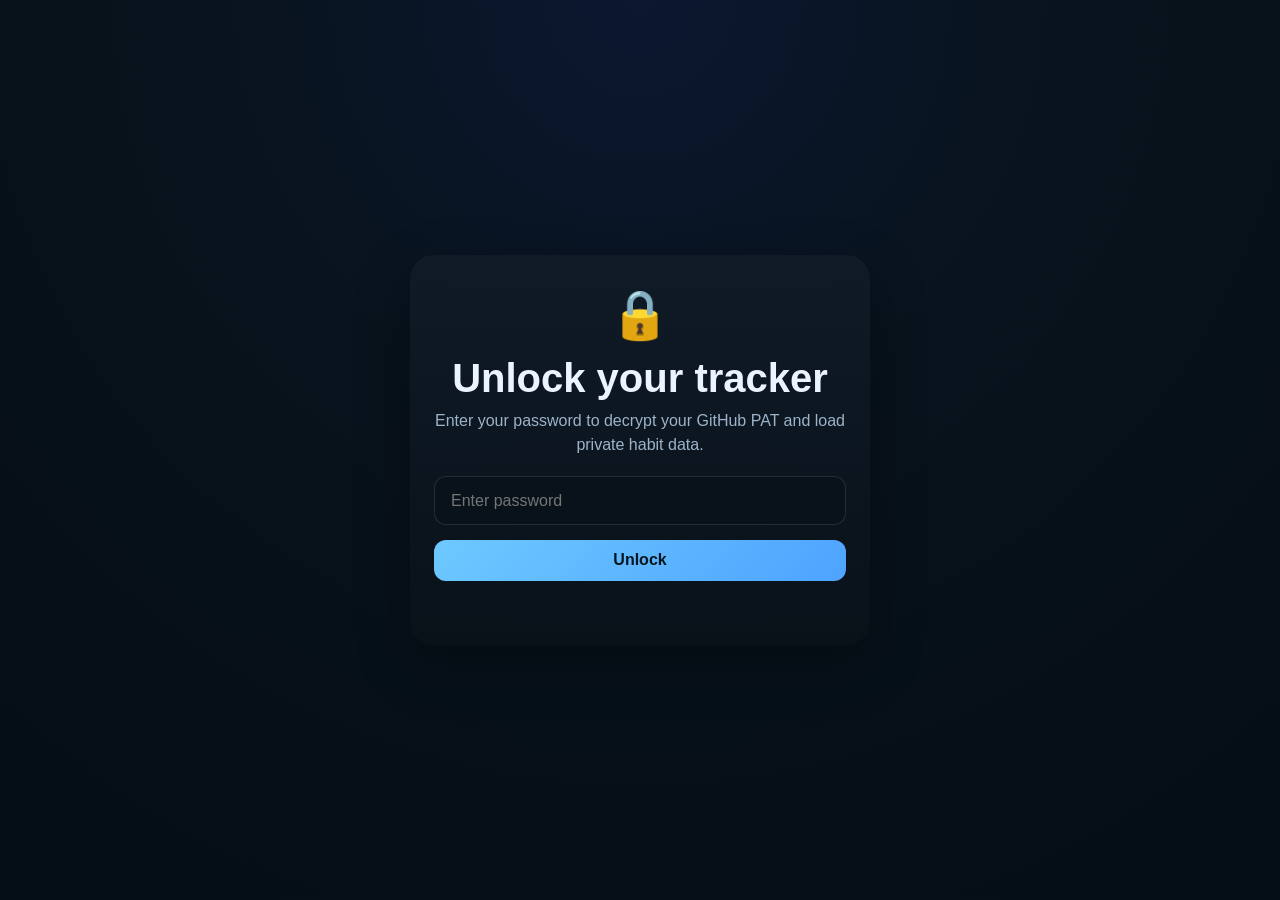
<file: index.html>
<!DOCTYPE html>
<html lang="en">
  <head>
    <meta charset="UTF-8" />
    <meta name="viewport" content="width=device-width, initial-scale=1.0" />
    <title>Streak Manager</title>
    <meta name="description" content="Habit and streak tracker backed by a private GitHub Gist." />
    <link rel="stylesheet" href="styles.css" />
  </head>
  <body>
    <div id="locked-screen" class="locked-screen">
      <div class="unlock-card">
        <div class="lock-icon">🔒</div>
        <h1>Unlock your tracker</h1>
        <p>Enter your password to decrypt your GitHub PAT and load private habit data.</p>
        <form id="unlock-form">
          <input id="unlock-password" type="password" placeholder="Enter password" autocomplete="current-password" />
          <button type="submit" class="primary-btn">Unlock</button>
        </form>
        <div id="unlock-error" class="error-text" aria-live="polite"></div>
      </div>
    </div>

    <div id="app-shell" class="app-shell hidden">
      <header class="topbar">
        <div class="brand-wrap">
          <div class="brand-mark">S</div>
          <div>
            <p class="eyebrow">Habit system</p>
            <h2>Streak Manager</h2>
          </div>
        </div>

        <div class="topbar-actions">
          <button id="add-routine-btn" class="secondary-btn" type="button">Add routine</button>
          <button id="settings-btn" class="secondary-btn" type="button">Settings</button>
          <button id="sync-btn" class="secondary-btn" type="button">Sync</button>
          <button id="export-btn" class="secondary-btn" type="button">Export</button>
          <label class="file-input-btn secondary-btn" for="import-file-input">Import</label>
          <input id="import-file-input" type="file" accept="application/json" />
          <button id="lock-btn" class="danger-btn" type="button">Lock</button>
        </div>
      </header>

      <div class="status-row">
        <span id="sync-indicator" class="sync-indicator neutral">Ready</span>
      </div>

      <main id="dashboard" class="dashboard" aria-live="polite"></main>
    </div>

    <div id="settings-modal" class="modal hidden" role="dialog" aria-modal="true">
      <div class="modal-panel settings-panel">
        <div class="modal-header">
          <div>
            <p class="eyebrow">Preferences</p>
            <h3>Settings</h3>
          </div>
          <button id="close-settings-btn" class="ghost-btn" type="button">Close</button>
        </div>
        <div id="settings-content" class="settings-content"></div>
      </div>
    </div>

    <div id="date-modal" class="modal hidden" role="dialog" aria-modal="true">
      <div class="modal-panel date-panel">
        <div class="modal-header">
          <div>
            <p class="eyebrow">Date</p>
            <h3 id="date-modal-title">Pick a day</h3>
          </div>
          <button id="close-date-btn" class="ghost-btn" type="button">Close</button>
        </div>
        <div id="date-modal-body" class="date-modal-body"></div>
      </div>
    </div>

    <script src="app.js"></script>
  </body>
</html>
</file>
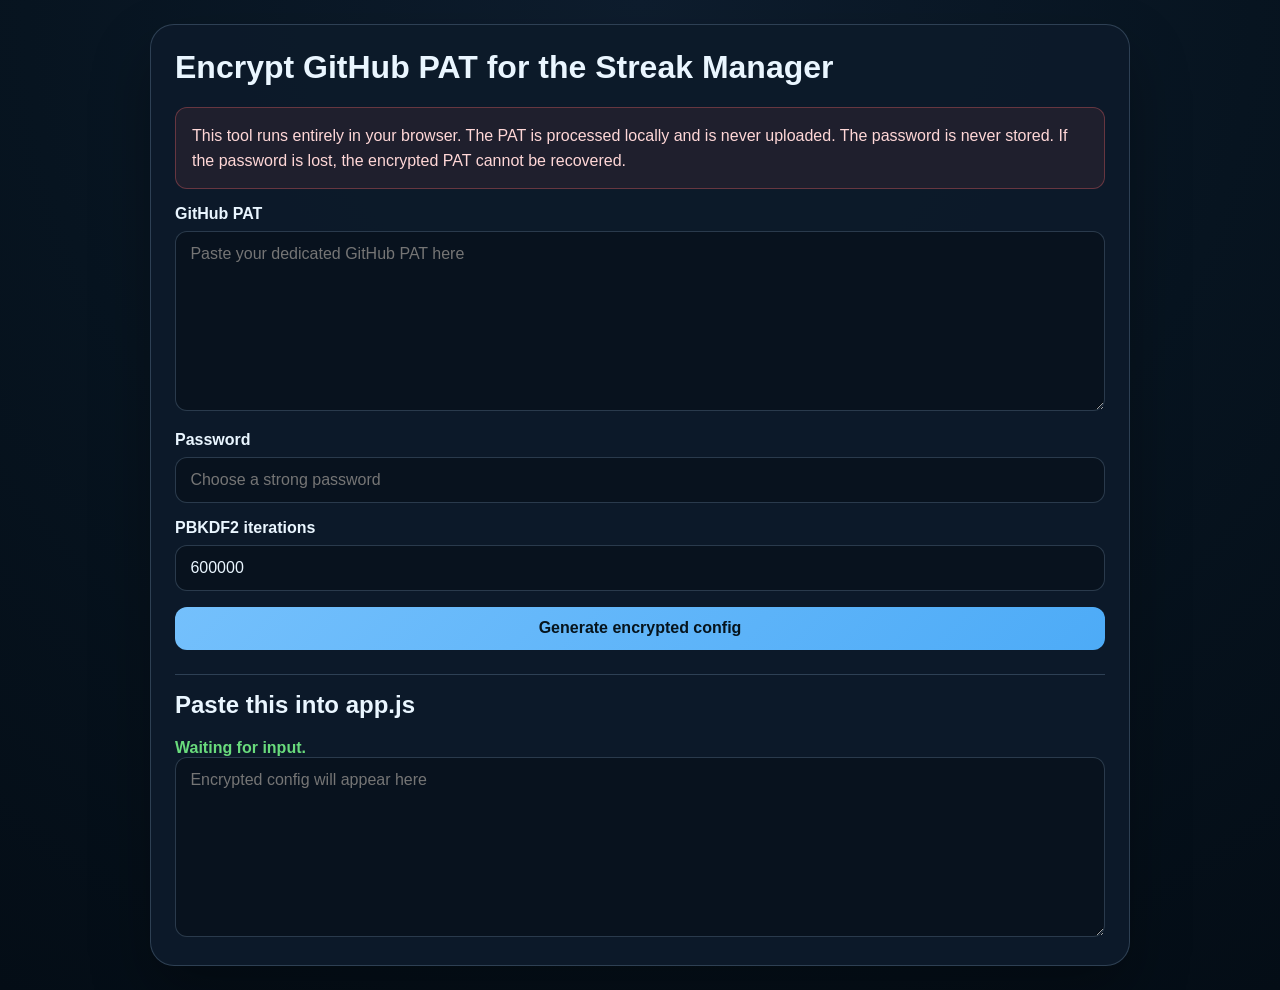
<file: encrypt-pat.html>
<!DOCTYPE html>
<html lang="en">
  <head>
    <meta charset="UTF-8" />
    <meta name="viewport" content="width=device-width, initial-scale=1.0" />
    <title>Encrypt GitHub PAT</title>
    <style>
      :root {
        --bg: #08111d;
        --panel: #0d1b2a;
        --panel-alt: #132536;
        --text: #eaf6ff;
        --muted: #9eb8d1;
        --accent: #74c0fc;
        --danger: #ff6b6b;
        --success: #69db7c;
        --border: rgba(148, 180, 212, 0.25);
      }

      * { box-sizing: border-box; }

      body {
        margin: 0;
        min-height: 100vh;
        font-family: "Segoe UI", Tahoma, sans-serif;
        background: radial-gradient(circle at top, #0e1d2e, #071420 52%, #040d16);
        color: var(--text);
        padding: 1.5rem;
      }

      .container {
        max-width: 980px;
        margin: 0 auto;
        background: rgba(13, 27, 42, 0.96);
        border: 1px solid var(--border);
        border-radius: 24px;
        padding: 1.5rem;
        box-shadow: 0 28px 60px rgba(0, 0, 0, 0.3);
      }

      h1, h2 { margin-top: 0; }

      p, li { color: var(--muted); line-height: 1.6; }

      label {
        display: block;
        margin: 1rem 0 0.5rem;
        font-weight: 600;
      }

      input,
      textarea,
      button {
        width: 100%;
        font: inherit;
      }

      input,
      textarea {
        background: rgba(8, 18, 29, 0.9);
        color: var(--text);
        border: 1px solid var(--border);
        border-radius: 12px;
        padding: 0.8rem 0.9rem;
      }

      textarea {
        min-height: 180px;
        resize: vertical;
      }

      button {
        margin-top: 1rem;
        padding: 0.8rem 1rem;
        border: 0;
        border-radius: 12px;
        background: linear-gradient(135deg, var(--accent), #4dabf7);
        color: #06141d;
        font-weight: 800;
        cursor: pointer;
      }

      .warning {
        padding: 0.9rem 1rem;
        border: 1px solid rgba(255, 107, 107, 0.32);
        border-radius: 12px;
        background: rgba(255, 107, 107, 0.08);
        color: #ffd7d7;
      }

      .result-box {
        margin-top: 1.5rem;
        border-top: 1px solid var(--border);
        padding-top: 1rem;
      }

      .success {
        color: var(--success);
        font-weight: 700;
      }
    </style>
  </head>
  <body>
    <div class="container">
      <h1>Encrypt GitHub PAT for the Streak Manager</h1>
      <p class="warning">
        This tool runs entirely in your browser. The PAT is processed locally and is never uploaded.
        The password is never stored. If the password is lost, the encrypted PAT cannot be recovered.
      </p>

      <label for="patInput">GitHub PAT</label>
      <textarea id="patInput" placeholder="Paste your dedicated GitHub PAT here"></textarea>

      <label for="passwordInput">Password</label>
      <input id="passwordInput" type="password" placeholder="Choose a strong password" />

      <label for="iterationsInput">PBKDF2 iterations</label>
      <input id="iterationsInput" type="number" min="600000" value="600000" />

      <button id="encryptBtn" type="button">Generate encrypted config</button>

      <div class="result-box">
        <h2>Paste this into app.js</h2>
        <div id="status" class="success">Waiting for input.</div>
        <textarea id="outputBox" readonly placeholder="Encrypted config will appear here"></textarea>
      </div>
    </div>

    <script>
      const textEncoder = new TextEncoder();
      const textDecoder = new TextDecoder();

      async function deriveKey(password, saltBytes, iterations) {
        const imported = await crypto.subtle.importKey(
          "raw",
          textEncoder.encode(password),
          "PBKDF2",
          false,
          ["deriveKey"]
        );

        return crypto.subtle.deriveKey(
          {
            name: "PBKDF2",
            salt: saltBytes,
            iterations,
            hash: "SHA-256"
          },
          imported,
          { name: "AES-GCM", length: 256 },
          false,
          ["encrypt", "decrypt"]
        );
      }

      function bytesToBase64(bytes) {
        let binary = "";
        bytes.forEach((byte) => {
          binary += String.fromCharCode(byte);
        });
        return btoa(binary).replace(/\+/g, "-").replace(/\//g, "_").replace(/=+$/g, "");
      }

      function base64ToBytes(value) {
        const normalized = value.replace(/-/g, "+").replace(/_/g, "/");
        const padded = normalized.padEnd(Math.ceil(normalized.length / 4) * 4, "=");
        const binary = atob(padded);
        const bytes = new Uint8Array(binary.length);
        for (let i = 0; i < binary.length; i += 1) {
          bytes[i] = binary.charCodeAt(i);
        }
        return bytes;
      }

      document.getElementById("encryptBtn").addEventListener("click", async () => {
        const pat = document.getElementById("patInput").value.trim();
        const password = document.getElementById("passwordInput").value;
        const iterations = Number(document.getElementById("iterationsInput").value) || 600000;

        if (!pat || !password) {
          document.getElementById("status").textContent = "Enter both the PAT and the password.";
          return;
        }

        const salt = crypto.getRandomValues(new Uint8Array(16));
        const iv = crypto.getRandomValues(new Uint8Array(12));
        const key = await deriveKey(password, salt, iterations);
        const encrypted = await crypto.subtle.encrypt({ name: "AES-GCM", iv }, key, textEncoder.encode(pat));

        const encryptedBase64 = bytesToBase64(new Uint8Array(encrypted));
        const saltBase64 = bytesToBase64(salt);
        const ivBase64 = bytesToBase64(iv);

        const config = `const SECURITY_CONFIG = {
  encryptedPAT: "${encryptedBase64}",
  salt: "${saltBase64}",
  iv: "${ivBase64}",
  iterations: ${iterations}
};`;

        document.getElementById("outputBox").value = config;
        document.getElementById("status").textContent = "Encrypted config generated locally. Copy and paste it into app.js.";
      });
    </script>
  </body>
</html>
</file>
<file: styles.css>
:root {
  --bg: #07131d;
  --bg-elevated: #0c1d2b;
  --bg-panel: rgba(13, 24, 35, 0.82);
  --bg-panel-strong: rgba(16, 28, 41, 0.96);
  --bg-card: rgba(15, 28, 38, 0.9);
  --border: rgba(171, 201, 231, 0.15);
  --border-strong: rgba(108, 158, 220, 0.38);
  --text: #ebf3ff;
  --muted: #9db3c9;
  --accent: #6dc9ff;
  --accent-strong: #4ea3ff;
  --success: #69db7c;
  --warning: #ffd166;
  --danger: #ff6b6b;
  --purple: #c084fc;
  --shadow: rgba(0, 0, 0, 0.28);
  --day-outside: rgba(255, 255, 255, 0.04);
}

* { box-sizing: border-box; }
html, body {
  margin: 0;
  min-height: 100%;
  font-family: Inter, "Segoe UI", sans-serif;
  background: radial-gradient(circle at top, #0b1830 0%, #08131d 38%, #050d16 100%);
  color: var(--text);
}
body { min-height: 100vh; }
button, input, select { font: inherit; }
button { cursor: pointer; }
button:disabled { cursor: not-allowed; opacity: 0.55; }
.hidden { display: none !important; }

.locked-screen {
  min-height: 100vh;
  display: grid;
  place-items: center;
  padding: 24px;
}

.unlock-card {
  width: min(460px, 100%);
  background: rgba(11, 20, 29, 0.95);
  border: 1px solid var(--border);
  border-radius: 24px;
  box-shadow: 0 24px 60px rgba(0, 0, 0, 0.45);
  padding: 32px 28px;
  text-align: center;
}

.lock-icon { font-size: 48px; margin-bottom: 14px; }
.unlock-card h1 {
  margin: 0 0 8px;
  font-size: clamp(2rem, 4vw, 2.5rem);
}
.unlock-card p { margin: 0; color: var(--muted); line-height: 1.6; }
#unlock-form {
  display: flex;
  flex-direction: column;
  gap: 12px;
  margin-top: 22px;
}
#unlock-form input {
  width: 100%;
  border: 1px solid var(--border);
  background: rgba(9, 18, 27, 0.9);
  color: var(--text);
  border-radius: 12px;
  padding: 0.9rem 1rem;
  outline: none;
  font-size: 1rem;
}

.primary-btn, .secondary-btn, .ghost-btn, .danger-btn, .file-input-btn, .tier-option-btn, .action-chip, .calendar-day, .modal-primary, .modal-secondary, .icon-btn {
  border-radius: 12px;
  transition: transform 0.14s ease, border-color 0.14s ease, background 0.14s ease;
}
.primary-btn, .secondary-btn, .file-input-btn, .danger-btn, .modal-primary, .modal-secondary, .icon-btn, .action-chip {
  border: 1px solid var(--border);
  padding: 0.72rem 1rem;
  background: rgba(17, 29, 40, 0.8);
  color: var(--text);
  font-weight: 600;
}
.primary-btn {
  background: linear-gradient(135deg, var(--accent), var(--accent-strong));
  color: #05161e;
  border: none;
  font-weight: 700;
}
.secondary-btn:hover, .primary-btn:hover, .danger-btn:hover, .file-input-btn:hover, .ghost-btn:hover, .action-chip:hover, .icon-btn:hover, .tier-option-btn:hover, .calendar-day:hover, .modal-primary:hover, .modal-secondary:hover {
  transform: translateY(-1px);
}
.ghost-btn {
  border: 1px solid var(--border);
  background: transparent;
  color: var(--text);
  padding: 0.55rem 0.85rem;
}
.danger-btn { border-color: rgba(255, 107, 107, 0.35); color: #ffd5d5; }
.file-input-btn { display: inline-flex; align-items: center; justify-content: center; }
#import-file-input { display: none; }

.app-shell {
  max-width: 1440px;
  margin: 0 auto;
  padding: 24px;
}
.topbar {
  display: flex;
  align-items: center;
  justify-content: space-between;
  gap: 16px;
  margin-bottom: 14px;
}
.brand-wrap {
  display: flex;
  align-items: center;
  gap: 14px;
}
.brand-mark {
  display: inline-flex;
  align-items: center;
  justify-content: center;
  width: 42px;
  height: 42px;
  border-radius: 14px;
  background: linear-gradient(135deg, var(--accent), var(--purple));
  color: #081923;
  font-weight: 800;
}
.eyebrow { margin: 0 0 2px; color: var(--muted); font-size: 0.72rem; letter-spacing: 0.12em; text-transform: uppercase; }
.brand-wrap h2 { margin: 0; font-size: clamp(1.4rem, 2vw, 2rem); }
.topbar-actions {
  display: flex;
  flex-wrap: wrap;
  align-items: center;
  justify-content: flex-end;
  gap: 10px;
}
.status-row { display: flex; justify-content: flex-end; margin-bottom: 18px; }
.sync-indicator {
  display: inline-flex;
  align-items: center;
  gap: 8px;
  padding: 0.45rem 0.8rem;
  border-radius: 999px;
  border: 1px solid var(--border);
  background: rgba(18, 31, 44, 0.8);
  color: var(--muted);
  font-size: 0.8rem;
}
.sync-indicator.ok { color: var(--success); border-color: rgba(105, 219, 124, 0.4); background: rgba(105, 219, 124, 0.08); }
.sync-indicator.error { color: var(--danger); border-color: rgba(255, 107, 107, 0.4); background: rgba(255, 107, 107, 0.08); }

.dashboard {
  display: grid;
  grid-template-columns: repeat(auto-fit, minmax(360px, 1fr));
  gap: 20px;
}
.routine-card {
  background: linear-gradient(180deg, rgba(18, 30, 42, 0.96), rgba(10, 19, 28, 0.96));
  border: 1px solid var(--border);
  border-radius: 24px;
  padding: 18px;
  box-shadow: 0 18px 42px rgba(0, 0, 0, 0.25);
}
.routine-summary { display: flex; justify-content: space-between; gap: 12px; align-items: flex-start; margin-bottom: 18px; }
.routine-summary h3 { margin: 0; font-size: clamp(1.2rem, 2vw, 1.7rem); }
.routine-actions { display: flex; flex-wrap: wrap; justify-content: flex-end; gap: 8px; }
.action-chip { font-size: 0.76rem; padding: 0.48rem 0.7rem; }
.routine-stats { display: grid; grid-template-columns: repeat(3, minmax(0, 1fr)); gap: 12px; margin-bottom: 18px; }
.stat-box {
  border-radius: 16px;
  background: rgba(16, 28, 39, 0.96);
  border: 1px solid var(--border);
  padding: 12px 14px;
}
.stat-box span { display: block; margin-bottom: 8px; color: var(--muted); font-size: 0.78rem; }
.stat-box strong { font-size: 1.5rem; font-weight: 700; }
.progress-list { display: flex; flex-wrap: wrap; gap: 8px; padding-top: 2px; }
.progress-pill {
  display: inline-flex;
  align-items: center;
  gap: 6px;
  border: 1px solid var(--border);
  background: rgba(110, 133, 173, 0.08);
  border-radius: 999px;
  padding: 0.3rem 0.72rem;
  font-size: 0.78rem;
  color: var(--muted);
}
.progress-pill.complete { background: rgba(105, 219, 124, 0.12); border-color: rgba(105, 219, 124, 0.4); color: var(--success); }
.routine-body { display: grid; gap: 14px; }
.calendar-shell { background: rgba(12, 20, 30, 0.96); border: 1px solid var(--border); border-radius: 18px; padding: 12px; }
.calendar-header { display: flex; align-items: center; justify-content: space-between; gap: 10px; margin-bottom: 12px; }
.calendar-header h4 { margin: 0; font-size: 1rem; }
.calendar-nav { display: flex; align-items: center; gap: 8px; }
.icon-btn { width: 34px; height: 34px; display: inline-flex; align-items: center; justify-content: center; padding: 0; }
.calendar-month-select, .calendar-year-select, .settings-input, .settings-select {
  background: rgba(11, 18, 27, 0.9);
  color: var(--text);
  border: 1px solid var(--border);
  padding: 0.55rem 0.7rem;
  border-radius: 10px;
}
.calendar-grid { display: grid; grid-template-columns: repeat(7, minmax(0, 1fr)); gap: 8px; }
.calendar-weekday { color: var(--muted); font-size: 0.78rem; text-transform: uppercase; letter-spacing: 0.08em; text-align: center; padding: 4px 0 8px; }
.calendar-day {
  position: relative;
  min-height: 86px;
  border: 1px solid var(--border);
  background: rgba(17, 28, 38, 0.9);
  border-radius: 14px;
  display: flex;
  flex-direction: column;
  padding: 8px 6px 7px;
  text-align: left;
  color: var(--text);
  overflow: hidden;
}
.calendar-day.outside { background: var(--day-outside); color: rgba(235, 243, 255, 0.38); }
.calendar-day.future { cursor: not-allowed; opacity: 0.45; background: rgba(11, 19, 28, 0.55); }
.calendar-day.future:hover { transform: none; }
.calendar-day.actual { border-color: var(--border-strong); box-shadow: inset 0 0 0 1px rgba(109, 201, 255, 0.18); }
.calendar-day.cascade { background: rgba(23, 34, 48, 0.95); }
.calendar-day.missed { border-color: rgba(255, 107, 107, 0.25); }
.calendar-day.freeze { border-color: rgba(255, 209, 102, 0.35); }
.day-number { font-size: 0.8rem; font-weight: 700; margin-bottom: 6px; }
.day-state { font-size: 0.7rem; color: var(--muted); white-space: nowrap; overflow: hidden; text-overflow: ellipsis; }
.day-badge {
  display: inline-flex;
  align-items: center;
  justify-content: center;
  align-self: flex-start;
  min-width: 24px;
  height: 24px;
  border-radius: 999px;
  background: rgba(110, 133, 173, 0.12);
  color: var(--text);
  font-size: 0.7rem;
  padding: 0 7px;
  margin-top: auto;
}
.calendar-day.actual .day-badge { background: linear-gradient(135deg, var(--accent), var(--accent-strong)); color: #04151d; }
.calendar-day.cascade .day-badge { background: rgba(192, 132, 252, 0.14); color: var(--purple); }
.calendar-day.freeze .day-badge { background: rgba(255, 209, 102, 0.14); color: var(--warning); }
.calendar-day.missed .day-badge { background: rgba(255, 107, 107, 0.12); color: var(--danger); }
.meta-row { display: grid; grid-template-columns: repeat(2, minmax(0, 1fr)); gap: 12px; }
.meta-box { border: 1px solid var(--border); border-radius: 14px; background: rgba(10, 19, 28, 0.88); padding: 12px; }
.meta-box h5 { margin: 0 0 6px; font-size: 0.78rem; text-transform: uppercase; letter-spacing: 0.1em; color: var(--muted); }
.meta-box p, .meta-box ul { margin: 0; color: var(--text); line-height: 1.6; }
.meta-box ul { padding-left: 18px; }
.modal { position: fixed; inset: 0; background: rgba(4, 10, 15, 0.72); display: grid; place-items: center; padding: 28px; z-index: 25; }
.modal-panel { width: min(860px, 100%); max-height: 82vh; overflow: auto; background: rgba(9, 17, 25, 0.98); border: 1px solid var(--border); border-radius: 24px; box-shadow: 0 30px 80px rgba(0, 0, 0, 0.45); padding: 18px; }
.modal-header { display: flex; align-items: center; justify-content: space-between; gap: 12px; margin-bottom: 18px; }
.modal-header h3 { margin: 0; font-size: 1.5rem; }
.settings-content { display: grid; gap: 18px; }
.settings-section { background: rgba(14, 24, 34, 0.82); border: 1px solid var(--border); border-radius: 16px; padding: 16px; }
.settings-section h4 { margin: 0 0 14px; font-size: 1rem; }
.settings-grid { display: grid; grid-template-columns: repeat(auto-fit, minmax(180px, 1fr)); gap: 12px; }
.settings-field { display: flex; flex-direction: column; gap: 8px; }
.settings-field label { color: var(--muted); font-size: 0.8rem; }
.settings-field input, .settings-field select { width: 100%; border: 1px solid var(--border); border-radius: 10px; background: rgba(8, 16, 24, 0.9); color: var(--text); padding: 0.72rem 0.8rem; }
.routine-settings-list { display: grid; gap: 14px; }
.routine-settings-item { border: 1px solid var(--border); padding: 14px; border-radius: 14px; background: rgba(9, 17, 25, 0.8); }
.tier-editor-list { display: grid; gap: 10px; margin-top: 12px; }
.tier-editor-row { display: grid; grid-template-columns: 1fr 120px auto; gap: 8px; align-items: center; }
.tier-editor-row input { width: 100%; border: 1px solid var(--border); background: rgba(7, 14, 22, 0.8); color: var(--text); padding: 0.65rem 0.7rem; border-radius: 10px; }
.settings-actions { display: flex; justify-content: flex-end; gap: 8px; margin-top: 18px; }
.date-modal-body { display: grid; gap: 16px; }
.tier-options { display: grid; grid-template-columns: repeat(auto-fit, minmax(120px, 1fr)); gap: 10px; }
.tier-option-btn { width: 100%; background: rgba(17, 28, 40, 0.82); border: 1px solid var(--border); color: var(--text); padding: 0.8rem 0.6rem; text-align: left; }
.tier-option-btn.selected { background: rgba(109, 201, 255, 0.12); border-color: rgba(109, 201, 255, 0.46); }
.date-summary { display: grid; gap: 8px; padding: 12px 14px; background: rgba(13, 22, 33, 0.78); border: 1px solid var(--border); border-radius: 14px; color: var(--muted); }
.date-summary strong { color: var(--text); }
.empty-state { display: grid; place-items: center; min-height: 200px; text-align: center; color: var(--muted); border: 1px dashed var(--border); border-radius: 18px; background: rgba(10, 18, 25, 0.5); }
.error-text { min-height: 1.2rem; color: var(--danger); margin-top: 10px; }
@media (max-width: 900px) {
  .topbar { flex-direction: column; align-items: flex-start; }
  .topbar-actions { justify-content: flex-start; }
  .dashboard { grid-template-columns: 1fr; }
  .routine-stats { grid-template-columns: repeat(2, minmax(0, 1fr)); }
}
@media (max-width: 620px) {
  .app-shell { padding: 14px; }
  .routine-stats, .meta-row, .settings-grid { grid-template-columns: 1fr; }
  .calendar-day { min-height: 72px; }
}

.recent-activity {
  list-style: none;
  margin: 0;
  padding: 0;
  display: flex;
  flex-direction: column;
  gap: 0.45rem;
}

.recent-activity li {
  background: rgba(12, 22, 32, 0.9);
  border: 1px solid var(--panel-border);
  border-radius: 10px;
  padding: 0.5rem 0.7rem;
  color: var(--muted);
}

.week-visualization {
  margin-top: 1rem;
  display: grid;
  grid-template-columns: repeat(7, minmax(0, 1fr));
  gap: 0.45rem;
}

.day-cell {
  display: flex;
  flex-direction: column;
  align-items: center;
  justify-content: center;
  gap: 0.25rem;
  background: rgba(13, 21, 30, 0.9);
  border: 1px solid var(--panel-border);
  border-radius: 12px;
  padding: 0.55rem 0.3rem;
  min-height: 88px;
}

.day-cell.missed {
  border-color: rgba(255, 107, 107, 0.38);
}

.day-cell.freeze-protected {
  border-color: rgba(255, 212, 59, 0.45);
}

.day-cell .day-name {
  font-size: 0.72rem;
  color: var(--muted);
}

.day-cell .day-badge {
  display: inline-flex;
  align-items: center;
  justify-content: center;
  width: 2.1rem;
  height: 2.1rem;
  border-radius: 50%;
  font-size: 0.82rem;
  font-weight: 700;
}

.day-cell .day-note {
  font-size: 0.7rem;
  color: var(--muted);
  text-align: center;
}

.day-cell.actual .day-badge {
  background: linear-gradient(135deg, var(--accent), var(--accent-strong));
  color: #051118;
}

.day-cell.cascade .day-badge {
  background: rgba(192, 132, 252, 0.2);
  color: var(--purple);
}

.day-cell.missed .day-badge {
  background: rgba(255, 107, 107, 0.14);
  color: var(--danger);
}

.day-cell.freeze-protected .day-badge {
  background: rgba(255, 212, 59, 0.14);
  color: var(--warning);
}

.locked-screen {
  min-height: 100vh;
  display: flex;
  align-items: center;
  justify-content: center;
  padding: 1rem;
}

.unlock-card {
  width: min(460px, 100%);
  background: linear-gradient(180deg, rgba(16, 27, 39, 0.95), rgba(9, 17, 25, 0.95));
  border: 1px solid var(--panel-border);
  border-radius: 24px;
  box-shadow: 0 20px 55px rgba(0, 0, 0, 0.32);
  padding: 2rem 1.5rem;
  text-align: center;
}

.lock-icon {
  font-size: 3rem;
  margin-bottom: 0.8rem;
}

.unlock-card p {
  color: var(--muted);
  line-height: 1.5;
}

#unlock-form {
  display: flex;
  flex-direction: column;
  gap: 0.9rem;
  margin-top: 1.2rem;
}

#unlock-password {
  width: 100%;
  background: rgba(9, 17, 25, 0.82);
  color: var(--text);
  border: 1px solid var(--panel-border);
  border-radius: 12px;
  padding: 0.9rem 1rem;
}

.error-text {
  min-height: 1.2rem;
  margin-top: 0.8rem;
  color: var(--danger);
}

.hidden-on-lock {
  display: none !important;
}

.visually-hidden {
  position: absolute;
  width: 1px;
  height: 1px;
  padding: 0;
  margin: -1px;
  overflow: hidden;
  clip: rect(0, 0, 0, 0);
  white-space: nowrap;
  border: 0;
}

@media (max-width: 900px) {
  #app-shell {
    grid-template-columns: 1fr;
  }

  .sidebar {
    border-right: none;
    border-bottom: 1px solid var(--panel-border);
  }

  .dashboard {
    grid-template-columns: 1fr;
  }
}
</file>
